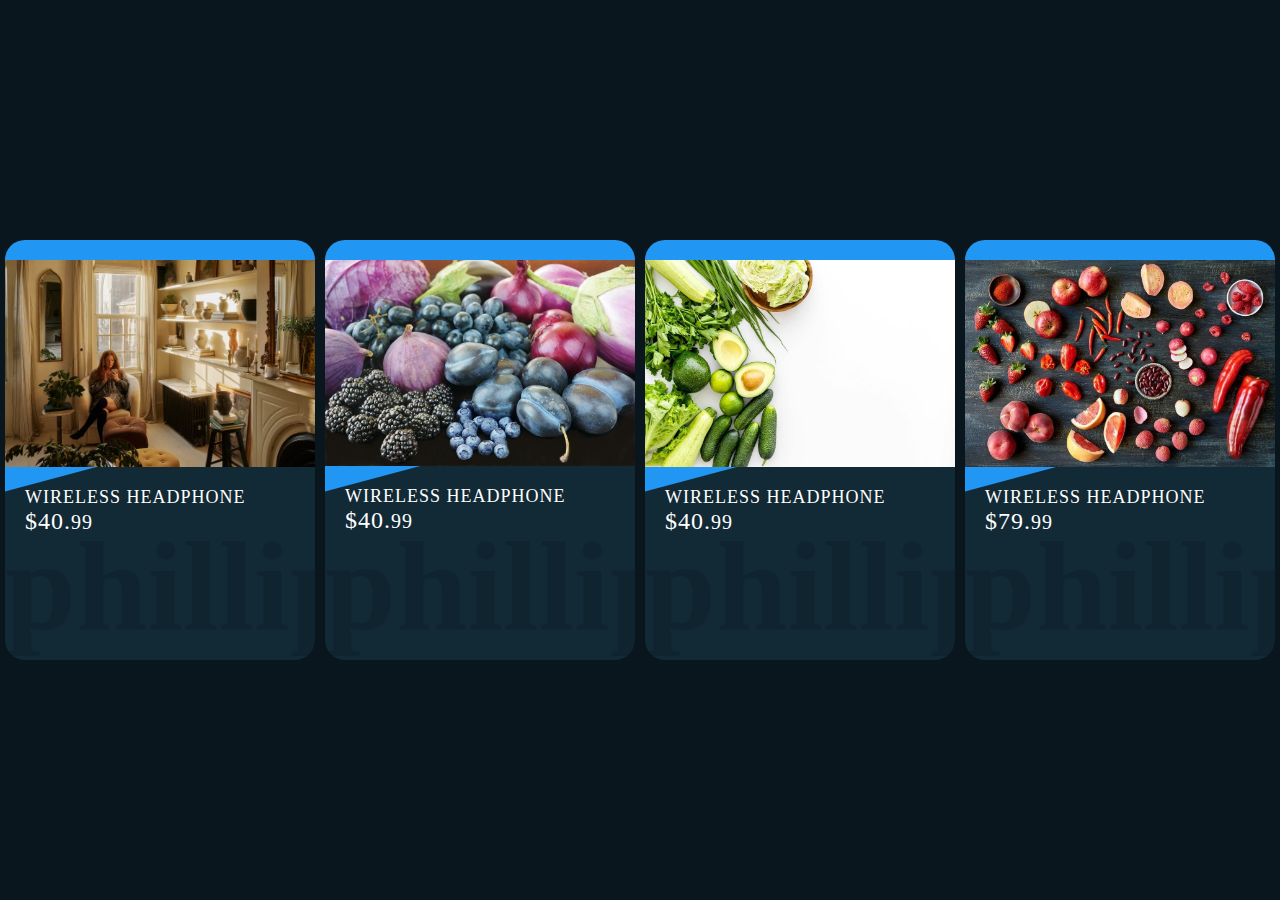
<file: CardProject/index.html>
<!DOCTYPE html>
<html lang="en">
<head>
    <meta charset="UTF-8">
    <meta name="viewport" content="width=device-width, initial-scale=1.0">
    <title>Document</title>
    <link rel="stylesheet" href="style.css">
</head>
<body>
    <div class="card">
        <div class="imgBx">
            <img src="original.avif" alt="image">
        </div>
        <div class="contentBx">
            <h3>Wireless Headphone</h3>
            <h2 class="price">$40.<small>99</small></h2>
            <a href="#" class="buy">Buy Now</a>
        </div>
    </div>
    <!-- ---------------------------- -->

    <div class="card2">
        <div class="imgBx">
            <img src="direct5.jpg" alt="image">
        </div>
        <div class="contentBx">
            <h3>Wireless Headphone</h3>
            <h2 class="price">$40.<small>99</small></h2>
            <a href="#" class="buy">Buy Now</a>
        </div>
    </div>

    <!-- ---------------------------------------- -->
    <div class="card3">
        <div class="imgBx">
            <img src="direct4.jpg" alt="image">
        </div>
        <div class="contentBx">
            <h3>Wireless Headphone</h3>
            <h2 class="price">$40.<small>99</small></h2>
            <a href="#" class="buy">Buy Now</a>
        </div>
    </div>
    <!-- ---------------------------------------------- -->
    <div class="card4">
        <div class="imgBx">
            <img src="direct.jpg" alt="image">
        </div>
        <div class="contentBx">
            <h3>Wireless Headphone</h3>
            <h2 class="price">$79.<small>99</small></h2>
            <a href="#" class="buy">Buy Now</a>
        </div>
    </div>
</body>
</html>
</file>
<file: CardProject/style.css>
*{
    margin: 0;
    padding: 0;
}
body{
    display: flex;
    justify-content: center;
    align-items: center;
    min-height: 100vh;
    background-color: #09161d;
}
.card{
    margin: 5px;
    position: relative;
    width: 320px;
    height: 420px;
    background-color: #122936;
    border-radius: 20px;
    overflow: hidden;
}
.card::before{
    content: '';
    position: absolute;
    top: -50%;
    width: 100%;
    height: 100%;
    background-color: #2196f3;
    transform: skewY(345deg);
    transition: 0.5s;
}
.card:hover::before{
    top: -70%;
    transform: skewY(345deg);
}
.card::after{
    content: 'phillips';
    position: absolute;
    bottom: 0;
    left: 0;
    font-weight: 600;
    font-size: 8em;
    color: rgba(0, 0, 0, 0.1);
}
.card .imgBx{
    position: relative;
    width: 100%;
    display: flex;
    justify-content: center;
    align-items: center;
    padding-top: 20px;
    z-index: 1;
}
.card .imgBx img{
    max-width: 100%;
    transition: 0.5s;
}
.card:hover .imgBx img{
    max-width: 50%;
}
.card .contentBx{
    position: relative;
    padding: 20px;
    justify-content: center;
    align-items: center;
    flex-direction: column;
    z-index: 1;
}
.card .contentBx h3{
    font-size: 18px;
    color: #fff;
    font-weight: 500;
    text-transform: uppercase;
    letter-spacing: 1px;
}
.card .contentBx .price{
    font-size: 24px;
    color: #fff;
    font-weight: 500;
    text-transform: uppercase;
    letter-spacing: 1px;
}
.card .contentBx .buy{
    position: relative;
    top: 200px;
    opacity: 0;
    padding: 10px 30px;
    margin-top: 15px;
    color: #fff;
    text-decoration: none;
    background-color: #2196f3;
    border-radius: 30px;
    text-transform: uppercase;
    letter-spacing: 1px;
    transition: 0.5s;
}
.card:hover .contentBx .buy{
    top: 0;
    opacity: 1;
}

/* -------------------- */

.card2{
    margin: 5px;
    position: relative;
    width: 320px;
    height: 420px;
    background-color: #122936;
    border-radius: 20px;
    overflow: hidden;
}
.card2::before{
    content: '';
    position: absolute;
    top: -50%;
    width: 100%;
    height: 100%;
    background-color: #2196f3;
    transform: skewY(345deg);
    transition: 0.5s;
}
.card2:hover::before{
    top: -70%;
    transform: skewY(345deg);
}
.card2::after{
    content: 'phillips';
    position: absolute;
    bottom: 0;
    left: 0;
    font-weight: 600;
    font-size: 8em;
    color: rgba(0, 0, 0, 0.1);
}
.card2 .imgBx{
    position: relative;
    width: 100%;
    display: flex;
    justify-content: center;
    align-items: center;
    padding-top: 20px;
    z-index: 1;
}
.card2 .imgBx img{
    max-width: 100%;
    transition: 0.5s;
}
.card2:hover .imgBx img{
    max-width: 50%;
}
.card2 .contentBx{
    position: relative;
    padding: 20px;
    justify-content: center;
    align-items: center;
    flex-direction: column;
    z-index: 1;
}
.card2 .contentBx h3{
    font-size: 18px;
    color: #fff;
    font-weight: 500;
    text-transform: uppercase;
    letter-spacing: 1px;
}
.card2 .contentBx .price{
    font-size: 24px;
    color: #fff;
    font-weight: 500;
    text-transform: uppercase;
    letter-spacing: 1px;
}
.card2 .contentBx .buy{
    position: relative;
    top: 200px;
    opacity: 0;
    padding: 10px 30px;
    margin-top: 15px;
    color: #fff;
    text-decoration: none;
    background-color: #2196f3;
    border-radius: 30px;
    text-transform: uppercase;
    letter-spacing: 1px;
    transition: 0.5s;
}
.card2:hover .contentBx .buy{
    top: 0;
    opacity: 1;
}

/* -------------------------------------- */
.card3{
    margin: 5px;
    position: relative;
    width: 320px;
    height: 420px;
    background-color: #122936;
    border-radius: 20px;
    overflow: hidden;
}
.card3::before{
    content: '';
    position: absolute;
    top: -50%;
    width: 100%;
    height: 100%;
    background-color: #2196f3;
    transform: skewY(345deg);
    transition: 0.5s;
}
.card3:hover::before{
    top: -70%;
    transform: skewY(345deg);
}
.card3::after{
    content: 'phillips';
    position: absolute;
    bottom: 0;
    left: 0;
    font-weight: 600;
    font-size: 8em;
    color: rgba(0, 0, 0, 0.1);
}
.card3 .imgBx{
    position: relative;
    width: 100%;
    display: flex;
    justify-content: center;
    align-items: center;
    padding-top: 20px;
    z-index: 1;
}
.card3 .imgBx img{
    max-width: 100%;
    transition: 0.5s;
}
.card3:hover .imgBx img{
    max-width: 50%;
}
.card3 .contentBx{
    position: relative;
    padding: 20px;
    justify-content: center;
    align-items: center;
    flex-direction: column;
    z-index: 1;
}
.card3 .contentBx h3{
    font-size: 18px;
    color: #fff;
    font-weight: 500;
    text-transform: uppercase;
    letter-spacing: 1px;
}
.card3 .contentBx .price{
    font-size: 24px;
    color: #fff;
    font-weight: 500;
    text-transform: uppercase;
    letter-spacing: 1px;
}
.card3 .contentBx .buy{
    position: relative;
    top: 200px;
    opacity: 0;
    padding: 10px 30px;
    margin-top: 15px;
    color: #fff;
    text-decoration: none;
    background-color: #2196f3;
    border-radius: 30px;
    text-transform: uppercase;
    letter-spacing: 1px;
    transition: 0.5s;
}
.card3:hover .contentBx .buy{
    top: 0;
    opacity: 1;
}
/* --------------------------------------------- */

.card4{
    margin: 5px;
    position: relative;
    width: 320px;
    height: 420px;
    background-color: #122936;
    border-radius: 20px;
    overflow: hidden;
}
.card4::before{
    content: '';
    position: absolute;
    top: -50%;
    width: 100%;
    height: 100%;
    background-color: #2196f3;
    transform: skewY(345deg);
    transition: 0.5s;
}
.card4:hover::before{
    top: -70%;
    transform: skewY(345deg);
}
.card4::after{
    content: 'phillips';
    position: absolute;
    bottom: 0;
    left: 0;
    font-weight: 600;
    font-size: 8em;
    color: rgba(0, 0, 0, 0.1);
}
.card4 .imgBx{
    position: relative;
    width: 100%;
    display: flex;
    justify-content: center;
    align-items: center;
    padding-top: 20px;
    z-index: 1;
}
.card4 .imgBx img{
    max-width: 100%;
    transition: 0.5s;
}
.card4:hover .imgBx img{
    max-width: 50%;
}
.card4 .contentBx{
    position: relative;
    padding: 20px;
    justify-content: center;
    align-items: center;
    flex-direction: column;
    z-index: 1;
}
.card4 .contentBx h3{
    font-size: 18px;
    color: #fff;
    font-weight: 500;
    text-transform: uppercase;
    letter-spacing: 1px;
}
.card4 .contentBx .price{
    font-size: 24px;
    color: #fff;
    font-weight: 500;
    text-transform: uppercase;
    letter-spacing: 1px;
}
.card4 .contentBx .buy{
    position: relative;
    top: 200px;
    opacity: 0;
    padding: 10px 30px;
    margin-top: 15px;
    color: #fff;
    text-decoration: none;
    background-color: #2196f3;
    border-radius: 30px;
    text-transform: uppercase;
    letter-spacing: 1px;
    transition: 0.5s;
}
.card4:hover .contentBx .buy{
    top: 0;
    opacity: 1;
}
</file>
